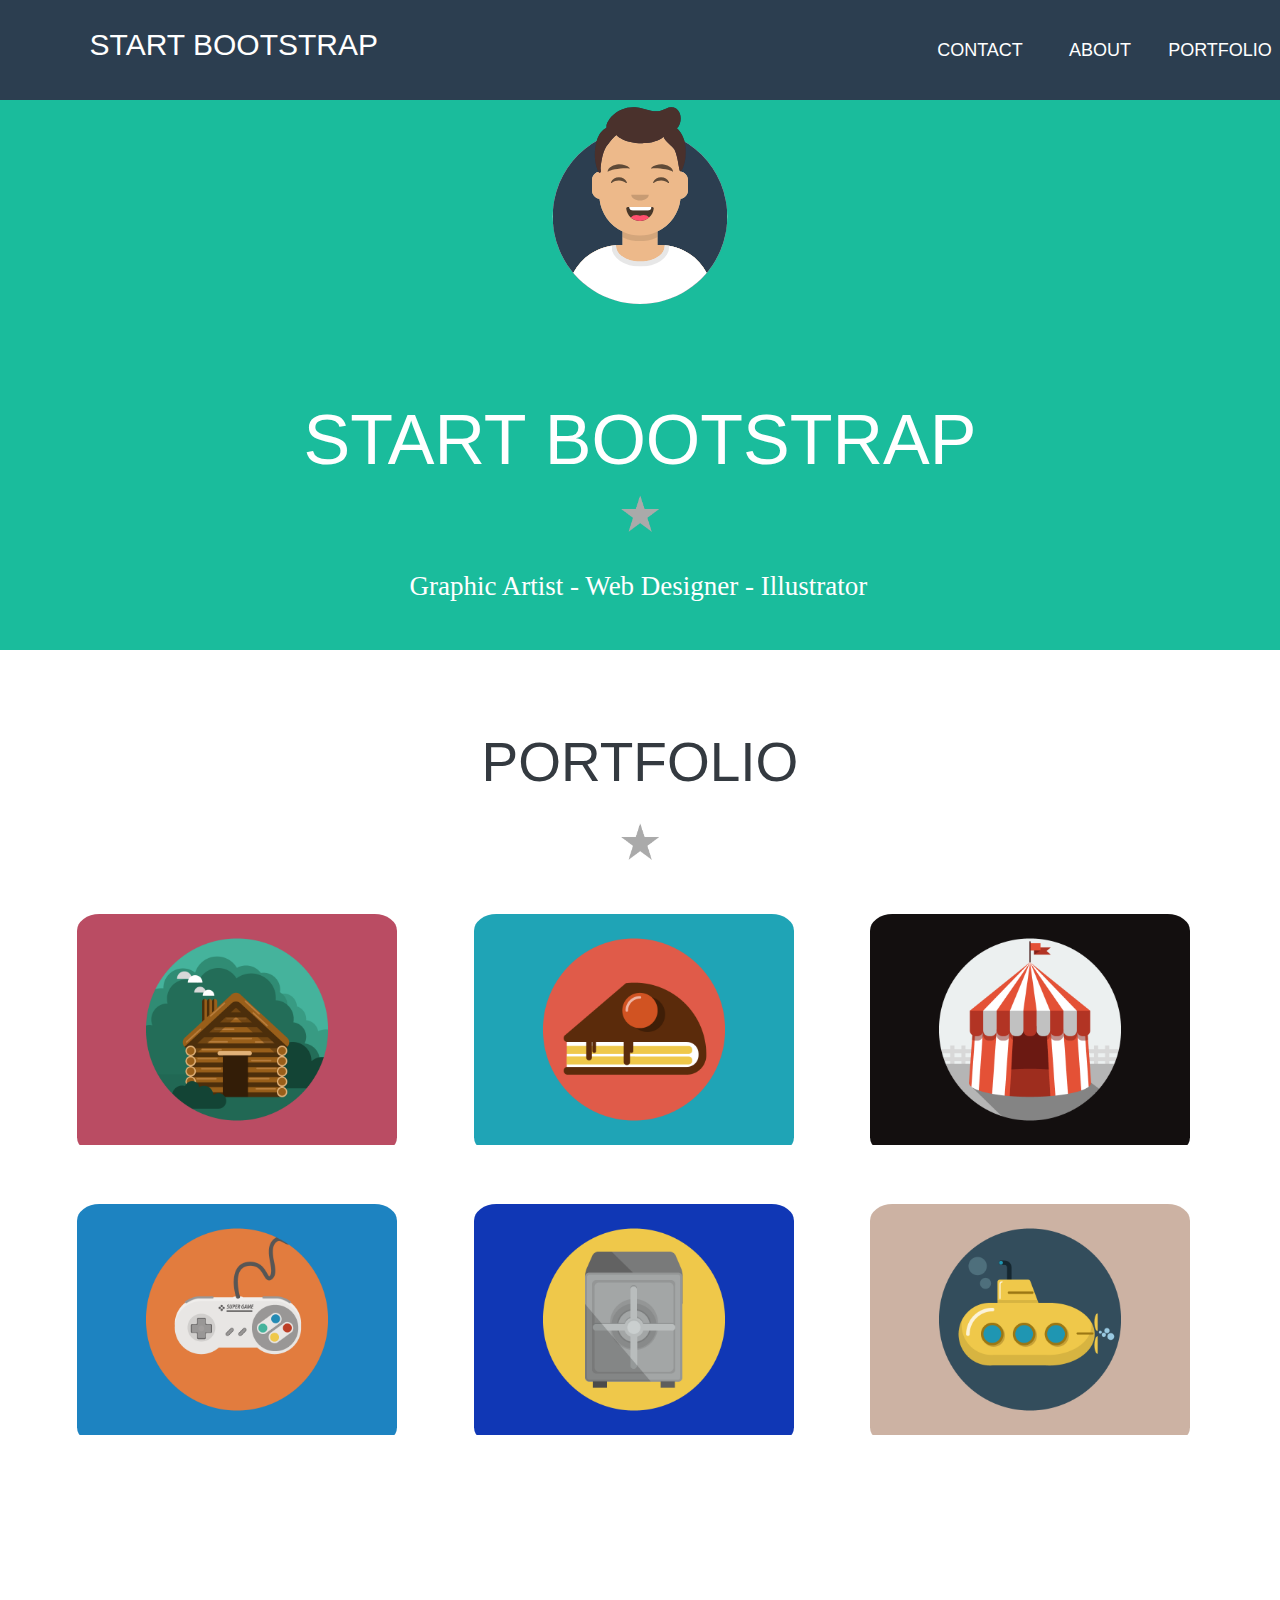
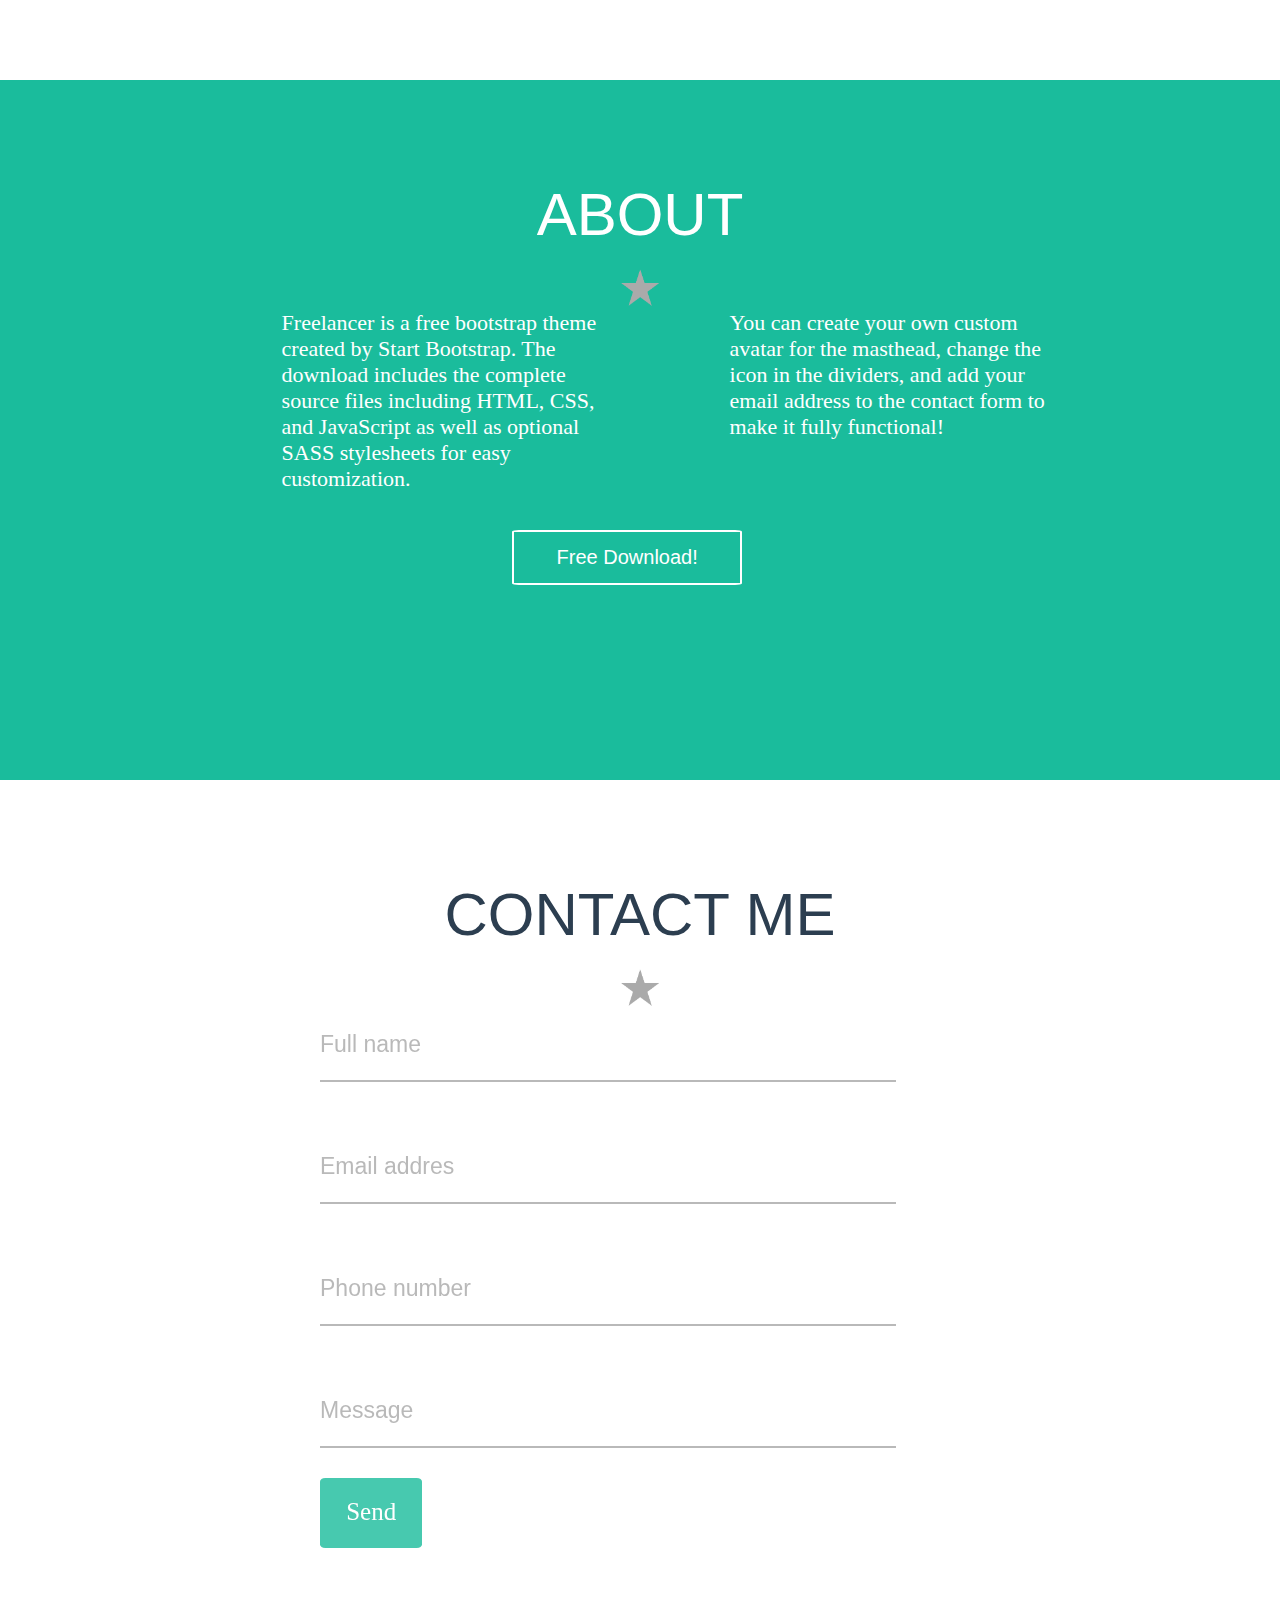
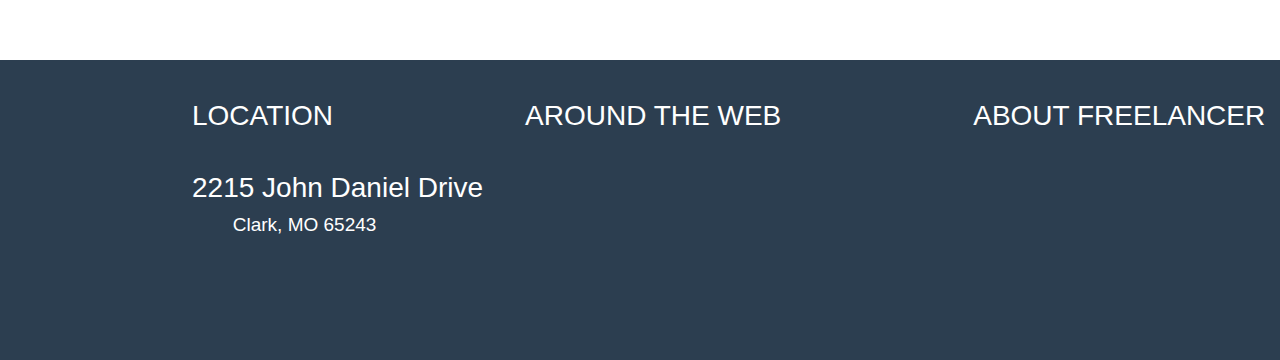
<file: index.html>
<!DOCTYPE html>
<html lang="en">

<head>
    <meta charset="UTF-8">
    <meta http-equiv="X-UA-Compatible" content="IE=edge">
    <meta name="viewport" content="width=device-width, initial-scale=1.0">
    <link rel="stylesheet" href="style.css">
    <link rel="stylesheet" href="https://pro.fontawesome.com/releases/v5.10.0/css/all.css" integrity="sha384-AYmEC3Yw5cVb3ZcuHtOA93w35dYTsvhLPVnYs9eStHfGJvOvKxVfELGroGkvsg+p" crossorigin="anonymous"/>

    <title>Start Bootstrap</title>
</head>

<body>
    <div class="menu">
        <a href=""><div class="li1">START BOOTSTRAP</div></a>
        <div class="li2">PORTFOLIO</div>
        <div class="li2">ABOUT</div>
        <div class="li2">CONTACT</div>
    </div>

    <div class="start">
        <div class="img">
            <img src="nkar.svg" alt="" width="100%">
        </div>
        <div class="sb">START BOOTSTRAP</div>
        <div class="star"><img src="star.png" alt="" width="100%"></div>
        <div class="text">Graphic Artist - Web Designer - Illustrator</div>
    </div>
    <div class="mec">
        <div class="port">PORTFOLIO</div>
        <div class="star2"><img src="star.png" alt="" width="100%"></div>
        <div class="div"><img src="cabin.png" alt="" width="100%">
            <div class="plyus">+</div>
        </div>
        <div class="div"><img src="cake.png" alt="" width="100%">
            <div class="plyus">+</div>
        </div>
        <div class="div"><img src="circus.png" alt="" width="100%">
            <div class="plyus">+</div>
        </div>
        <div class="div"><img src="game.png" alt="" width="100%">
            <div class="plyus">+</div>
        </div>
        <div class="div"><img src="safe.png" alt="" width="100%">
            <div class="plyus">+</div>
        </div>
        <div class="div"><img src="submarine.png" alt="" width="100%">
            <div class="plyus">+</div>
        </div>
    </div>

    <div class="mec2">
        <p class="about">ABOUT</p>
        <p class="img2"><img src="star.png" alt="" width="100%"></p>
        <p class="free">Freelancer is a free bootstrap theme created by Start Bootstrap. The download includes the
            complete source files including HTML, CSS, and JavaScript as well as optional SASS stylesheets for easy
            customization.</p>
        <p class="you">You can create your own custom avatar for the masthead, change the icon in the dividers, and add
            your email address to the contact form to make it fully functional!</p>
        <button class="button">Free Download!</button>
    </div>

    <div class="mec3">
        <p class="contact">CONTACT ME</p>
        <p class="img3"><img src="star.png" alt="" width="100%"></p>
        <input type="text" placeholder="Full name" class="fname">
        <input type="email" class="email" placeholder="Email addres">
        <input type="text" class="number" placeholder="Phone number">
        <input type="text" class="message" placeholder="Message">
        <p class="send">Send</p>
    </div>
    <div class="mec4">
        <div class="div2">LOCATION</div>
        <div class="div2">AROUND THE WEB</div>
        <div class="div2">ABOUT FREELANCER</div>
        <div class="div2">2215 John Daniel Drive<p class="p">Clark, MO 65243</p>
        <div class="div4">
            <i class="fab fa-facebook"></i>
            <i class="fab fa-twitter"></i>
            <i class="fab fa-facebook"></i>
            <i class="fab fa-facebook"></i>
        </div>

    </div>
</div>


</body>

</html>
</file>
<file: style.css>
*{
    margin: 0;
    padding: 0;
}


.menu{
    width: 100%;
    height: 100px;
    background-color:  #2c3e50;
    position: fixed;
    z-index: 2;
}


.li1{
    float: left;
    color: white;
    font-size: 30px;
    position: relative;
    left: 7%;
    top: 28px;
    font-family: 'Franklin Gothic Medium', 'Arial Narrow', Arial, sans-serif;
}

.li2{
    float: right;
    width:120px;
    height: 100px;
    font-family: 'Franklin Gothic Medium', 'Arial Narrow', Arial, sans-serif;
    color: white;
    font-size: 18px;
    box-sizing: border-box;
    padding-top: 40px;
    text-align: center;
}

.li2:hover{
    color: #1abc9c;
}

.start{
    width: 100%;
    height: 550px;
    position: relative;
    top: 100px;
    background-color: #1abc9c;
}

.img{
    overflow: hidden;
    width: 15%;
    height: 300px;
    margin: auto;
}

.sb{
    text-align: center;
    font-size: 70px;
    font-family: 'Franklin Gothic Medium', 'Arial Narrow', Arial, sans-serif;
    color: white;

}


.star{
    width: 3%;
    margin: auto;
    margin-top: 15px;
}

.text{
    font-size: 27px;
    color: white;
    margin-left: 32%;
    margin-top: 35px;
}


.mec{
    width: 100%;
    height: 950px;
    position: relative;
    top: 100px;
}

.port{
    font-size: 55px;
    font-family: 'Franklin Gothic Medium', 'Arial Narrow', Arial, sans-serif;
    text-align: center;   
    color: #343a40;
    margin-top: 80px;
}

.star2{
    width: 3%;
    margin: auto;
    margin-top: 29px;
}


.div{
    width: 25%;
    height: 240px;
    border-radius: 7%;
    float: left;
    margin-left: 6%;
    margin-top: 50px;
    overflow: hidden;
    background-size: cover;
}

.plyus{
    font-size: 70px;
    color: white;
    font-family: 'Franklin Gothic Medium', 'Arial Narrow', Arial, sans-serif;
    text-align: center;
    padding-top: 110px;
    display: none;
    z-index: 10;
}

.div:hover .plyus{
    display: block;
    background-color:#1abc9c;
    
}


.mec2{
    width: 100%;
    height: 700px;
    background-color: #1abc9c;
    position: relative;
    top: 100px;
}

.about{
    font-size: 60px;
    color: white;
    text-align: center;
    font-family: 'Franklin Gothic Medium', 'Arial Narrow', Arial, sans-serif;
    padding-top: 100px;

}


.img2{
    width: 3%;
    margin: auto;
    margin-top: 20px;
}

.free{
    width: 25%;
    height: 60px;
    font-size: 22px;
    color: white;
    margin-left: 22%;
}



.you{
    width: 25%;
    height: 40px;
    font-size: 22px;
    color: white;
    float: right;
    margin-right:18%;
    margin-top: -60px;
}




.button{
    width: 18%;
    height: 55px;
    border-radius: 3%;
    background-color:#1abc9c;
    color: white;
    text-align: center;
    border: solid 2px white;
    font-size: 20px;
    margin-top: 160px;
    margin-left: 40%;
}

.button:hover{
    background-color: white;
    color: black;
}


.mec3{
    width: 100%;
    height: 780px;
    background-color: white;
    position: relative;
    top: 100px;
}


.contact{
    font-size: 60px;
    color:#2c3e50;
    text-align: center;
    margin-top: 100px;
    font-family: 'Franklin Gothic Medium', 'Arial Narrow', Arial, sans-serif;
}


.img3{
    width: 3%;
    margin: auto;
    margin-top: 20px;
}

.fname{
    width: 45%;
    height: 70px;
    opacity: 0.5;
    border-top: none;
    border-left: none;
    border-right: none;
    font-size: 23px;
    margin-left: 25%;   
}


.email{
    width: 45%;
    height: 70px;
    opacity: 0.5;
    border-top: none;
    border-left: none;
    border-right: none;
    font-size: 23px;
    margin-left: 25%;
    margin-top: 50px;
}



.number{
    width: 45%;
    height: 70px;
    opacity: 0.5;
    border-top: none;
    border-left: none;
    border-right: none;
    font-size: 23px;
    margin-left: 25%;
    margin-top: 50px;
}

.message{
    width: 45%;
    height: 70px;
    opacity: 0.5;
    border-top: none;
    border-left: none;
    border-right: none;
    font-size: 23px;
    margin-left: 25%;
    margin-top: 50px;
}


.send{
    width: 8%;
    height: 50px;
    background-color:#1abc9c;
    font-size: 25px;
    text-align: center;
    color: white;
    margin-top: 30px;
    padding-top: 20px;
    margin-left: 25%;
    border-radius: 5%;
    opacity: 0.8;
}

.mec4{
    width: 100%;
    height: 300px;
    background-color: #2c3e50;
    position: relative;
    top: 100px;
    float: left;
}


.div2{
    font-size: 28px;
    color: white;
    float: left;
    margin-left: 15%;
    margin-top: 40px;    
    font-family: 'Franklin Gothic Medium', 'Arial Narrow', Arial, sans-serif;
}


.div3{
    font-size: 21px;
    color: white;
    float: left;
    margin-left: 12%;
    margin-top: 25px;
    font-family: 'Franklin Gothic Medium', 'Arial Narrow', Arial, sans-serif;
}

.p{
    font-size: 19px;
    color: white;
    margin-left: 14%;
    margin-top: 10px;    
}

.div4{
    font-size: 35px;
    margin-left: 50%;
}
</file>
